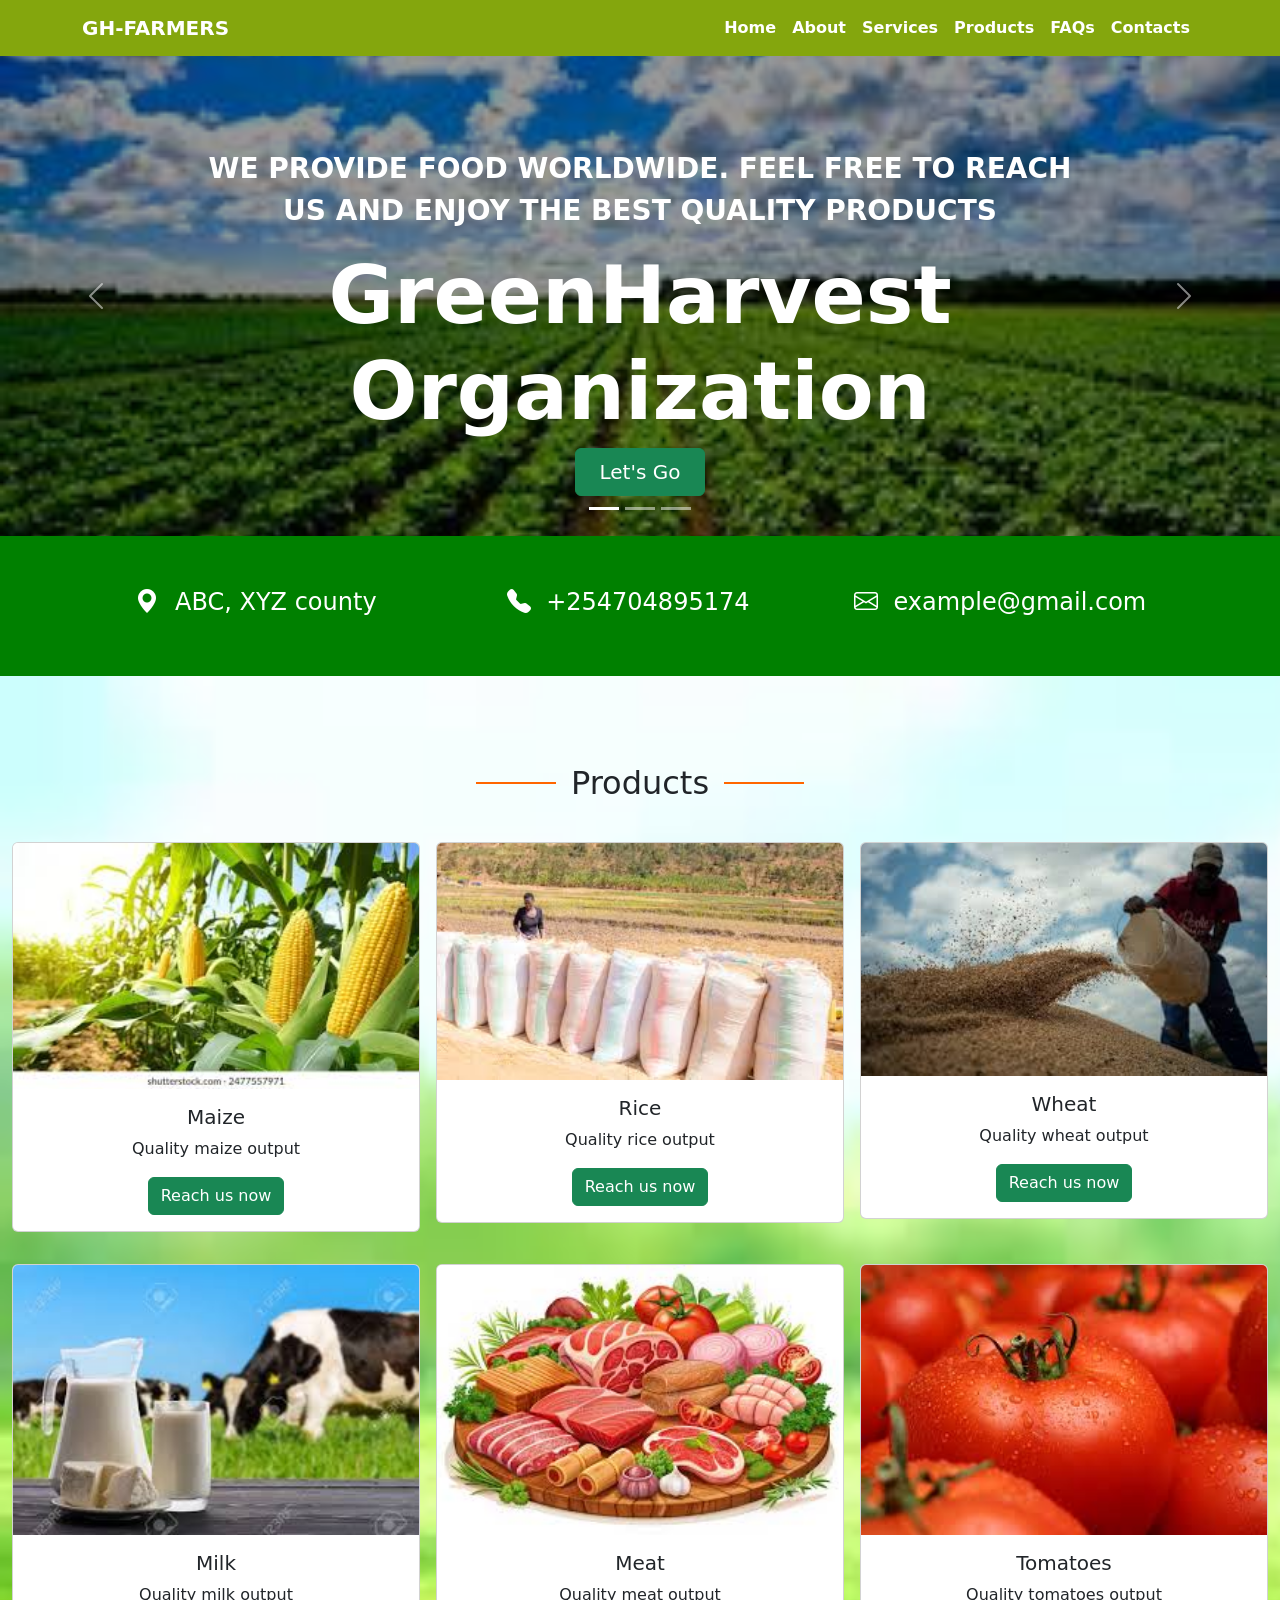
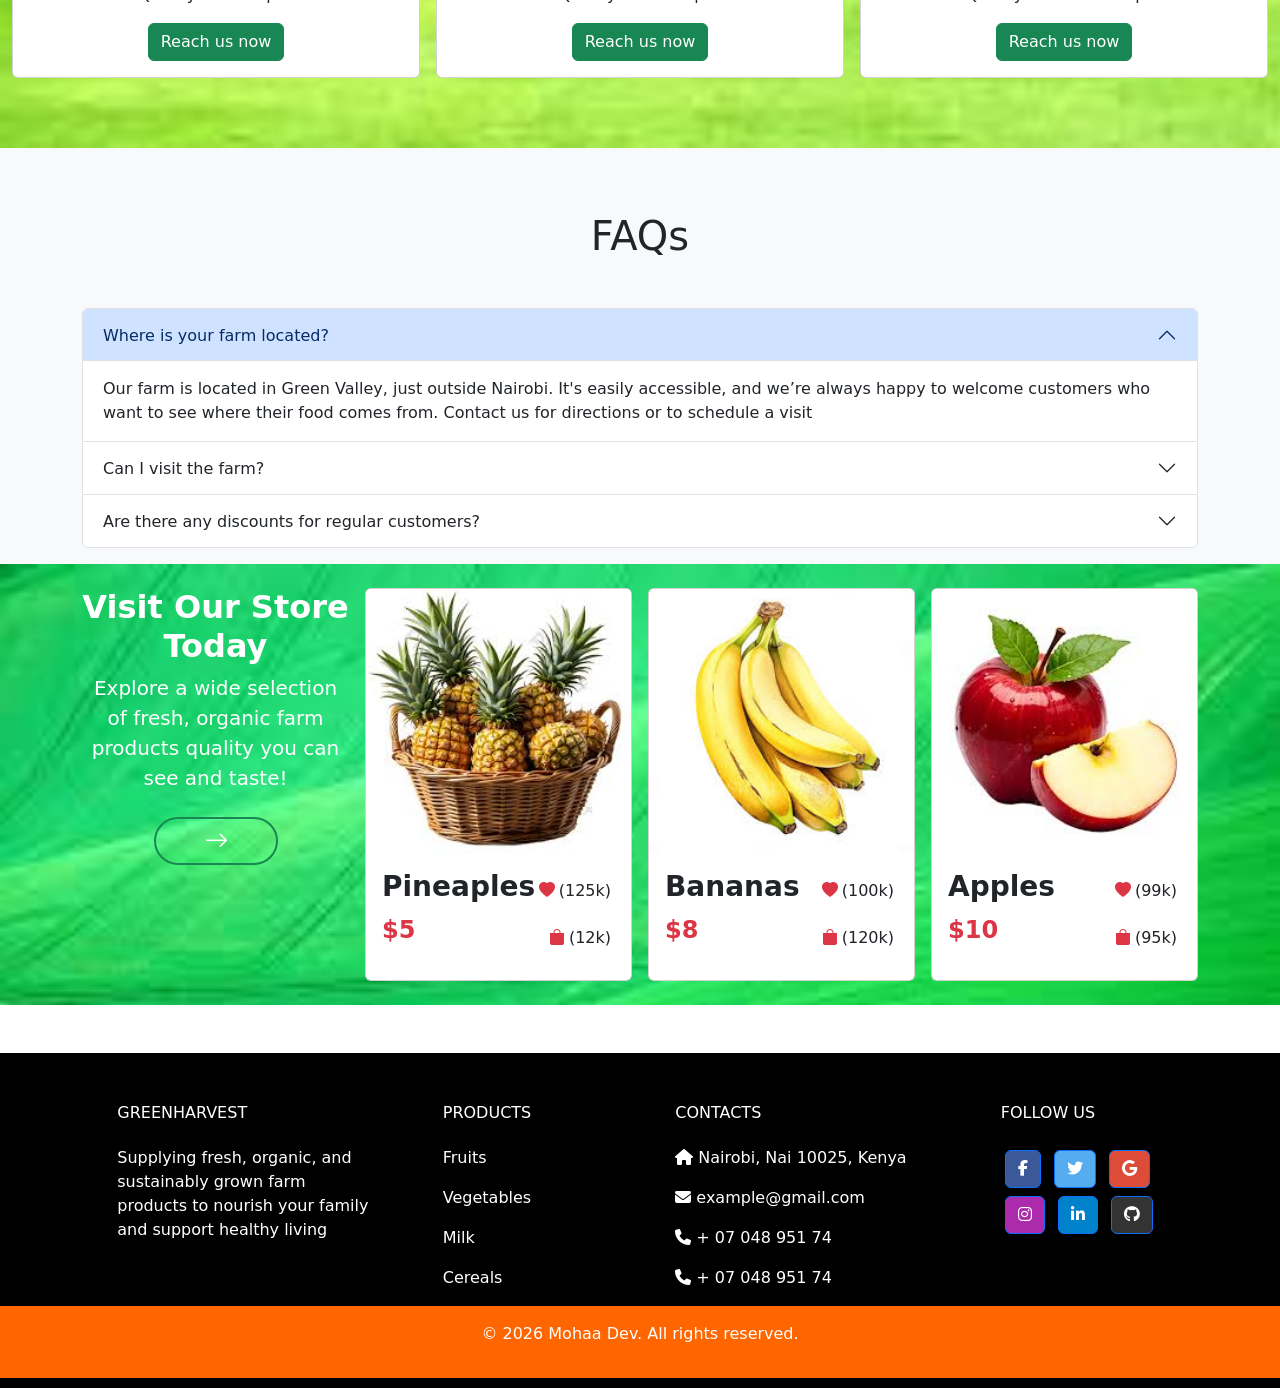
<file: index.html>
<!DOCTYPE html>
<html lang="en">
  <head>
    <meta charset="UTF-8" />
    <meta name="viewport" content="width=device-width, initial-scale=1.0" />
    <meta name="google-site-verification" content="WYMqMvUdoA6N25J474WiFDsQ2_CbhIDUSB3e-5ICpNc" />
    
      <!-- SEO TITLE -->
    <title>
       Fresh Farm Harvests for Sale in Kenya
    </title>
    
      <!-- SEO DESCRIPTION -->
    <meta
    name="description"
    content="Buy fresh rice, milk, meat, vegetables, fruits, and agricultural products directly from farmers in Kenya.">
    
      <!-- KEYWORDS -->
    <meta
    name="keywords"
    content="farm harvests Kenya, fresh milk Kenya, rice Kenya, meat Kenya, vegetables">
    
    <!-- links -->
    <link rel="stylesheet" href="css/bootstrap.min.css" />
    <link rel="stylesheet" href="css/custom.css" />

    <!-- Font Awesome CSS -->
    <link
      rel="stylesheet"
      href="https://cdn.jsdelivr.net/npm/@fortawesome/fontawesome-free@6.5.1/css/all.min.css"
    />
    <!-- bootstrap icons -->
    <link
      rel="stylesheet"
      href="https://cdn.jsdelivr.net/npm/bootstrap-icons@1.11.3/font/bootstrap-icons.min.css"
    />
    <!-- end links -->
  </head>
  <body>
    <!-- ################################################## navbar ########################################### -->

<nav class="navbar navbar-expand-lg navbar-dark nav-background">
  <div class="container">
    <a class="navbar-brand text-uppercase fw-bolder" href="#">GH-FARMERS</a>

    <button
      class="navbar-toggler"
      type="button"
      data-bs-toggle="collapse"
      data-bs-target="#navbarNav"
      aria-controls="navbarNav"
      aria-expanded="false"
      aria-label="Toggle navigation"
    >
      <span class="navbar-toggler-icon"></span>
    </button>

    <div class="collapse navbar-collapse" id="navbarNav">
      <ul class="navbar-nav ms-auto text-center">
        <li class="nav-item">
          <a class="nav-link text-white fw-bold" href="index.html">Home</a>
        </li>
        <li class="nav-item">
          <a class="nav-link text-white fw-bold" href="about.html">About</a>
        </li>
        <li class="nav-item">
          <a class="nav-link text-white fw-bold" href="services.html">Services</a>
        </li>
        <li class="nav-item">
          <a class="nav-link text-white fw-bold" href="product.html">Products</a>
        </li>
        <li class="nav-item">
          <a class="nav-link text-white fw-bold" href="#frequent">FAQs</a>
        </li>
        <li class="nav-item">
          <a class="nav-link text-white fw-bold" href="contact.html">Contacts</a>
        </li>
      </ul>
    </div>
  </div>
</nav>

    
    <!-- <nav class="navbar navbar-expand-sm navbar-dark nav-background">
      <div class="container">
        <a class="navbar-brand text-uppercase fw-bolder" href="#">GH-FARMERS</a>
        <button
          class="navbar-toggler"
          type="button"
          data-bs-toggle="collapse"
          data-bs-target="#navbarNav"
          aria-controls="navbarNav"
          aria-expanded="false"
          aria-label="Toggle navigation"
        >
          <span class="navbar-toggler-icon fw-bold"></span>
        </button>
        <div class="collapse navbar-collapse" id="navbarNav">
          <ul class="navbar-nav ms-auto">
            <li class="nav-item">
              <a class="nav-link text-white fw-bold" href="index.html">Home</a>
            </li>
            <li class="nav-item">
              <a class="nav-link text-white fw-bold" href="about.html">About</a>
            </li>
            <li class="nav-item">
              <a class="nav-link text-white fw-bold" href="services.html"
                >Services</a
              >
            </li>
            <li class="nav-item">
              <a class="nav-link text-white fw-bold" href="product.html"
                >Products</a
              >
            </li>
            <li class="nav-item">
              <a class="nav-link text-white fw-bold" href="#frequent">FAQs</a>
            </li>
            <li class="nav-item">
              <a class="nav-link text-white fw-bold" href="contact.html"
                >Cotacts</a
              >
            </li>
          </ul>
        </div>
      </div>
    </nav> -->

    <main>
<!-- ################################################## carousel slider ########################################### -->
      <section>
        <div
          id="farmers-carousel"
          class="carousel slide"
          data-bs-ride="carousel"
        >
          <div class="carousel-indicators">
            <button
              type="button"
              data-bs-target="#farmers-carousel"
              data-bs-slide-to="0"
              class="active"
              aria-current="true"
              aria-label="Slide 1"
            ></button>
            <button
              type="button"
              data-bs-target="#farmers-carousel"
              data-bs-slide-to="1"
              aria-label="Slide 2"
            ></button>
            <button
              type="button"
              data-bs-target="#farmers-carousel"
              data-bs-slide-to="2"
              aria-label="Slide 3"
            ></button>
          </div>
          <div class="carousel-inner">
            <div class="carousel-item active div-height">
              <img
                src="images/image1.jpeg"
                class="d-block w-100 img-height"
                alt="..."
              />
              <div class="carousel-caption top-0 mt-4">
                <p class="fs-3 mt-5 fw-bold text-uppercase">
                  We provide food worldwide. Feel free to reach us and enjoy the
                  best quality products
                </p>
                <h1 class="display-1 fw-bolder text-capitalize">
                  GreenHarvest Organization
                </h1>
                <a href="product.html" class="btn btn-success py-2 px-4 fs-5">Let's Go</a>
              </div>
            </div>
            <div class="carousel-item div-height">
              <img
                src="images/image2.jpeg"
                class="d-block w-100 img-height"
                alt="..."
              />
              <div class="carousel-caption top-0 mt-4">
                <p class="fs-3 mt-5 fw-bold text-uppercase">
                  We provide food worldwide. Feel free to reach us and enjoy the
                  best quality products
                </p>
                <h1 class="display-1 fw-bolder text-capitalize">
                  GreenHarvest Organization
                </h1>
                <a href="product.html" class="btn btn-success py-2 px-4 fs-5">Let's Go</a>
              </div>
            </div>
            <div class="carousel-item div-height">
              <img
                src="images/image3.jpeg"
                class="d-block w-100 img-height"
                alt="..."
              />
              <div class="carousel-caption top-0 mt-4">
                <p class="fs-3 mt-5 fw-bold text-uppercase">
                  We provide food worldwide. Feel free to reach us and enjoy the
                  best quality products
                </p>
                <h1 class="display-1 fw-bolder text-capitalize">
                  GreenHarvest Organization
                </h1>
                <a href="product.html" class="btn btn-success py-2 px-4 fs-5">Let's Go</a>
              </div>
            </div>
          </div>
          <button
            class="carousel-control-prev"
            type="button"
            data-bs-target="#farmers-carousel"
            data-bs-slide="prev"
          >
            <span class="carousel-control-prev-icon" aria-hidden="true"></span>
            <span class="visually-hidden">Previous</span>
          </button>
          <button
            class="carousel-control-next"
            type="button"
            data-bs-target="#farmers-carousel"
            data-bs-slide="next"
          >
            <span class="carousel-control-next-icon" aria-hidden="true"></span>
            <span class="visually-hidden">Next</span>
          </button>
        </div>
      </section>
<!-- ################################################## sub contact ########################################### -->
      <section class="icon-section py-5">
        <div class="container h-100 d-flex align-items-center">
          <div class="row w-100 text-center fs-4">
            <div class="col-xl mb-2">
              <i class="bi bi-geo-alt-fill me-2"></i>
              ABC, XYZ county
            </div>
            <div class="col-xl mb-2">
              <i class="bi bi-telephone-fill me-2"></i>
              +254704895174
            </div>
            <div class="col-xl">
              <i class="bi bi-envelope me-2"></i>
              example@gmail.com
            </div>
          </div>
        </div>
      </section>
<!-- ################################################## sample products ########################################### -->
      <section id="products" class="pt-sm-5 background-product-img">
        <div class="title-wrapper">
          <div class="line"></div>
          <h1 class="section-title">Products</h1>
          <div class="line"></div>
        </div>

        <div class="container-fluid">
          <div class="row g-3">
            <div class="col-12 col-lg-4">
              <div class="card">
                <img src="images/maize.jpeg" class="card-img-top" alt="..." />
                <div class="card-body text-center">
                  <h5 class="card-title">Maize</h5>
                  <p class="card-text">Quality maize output</p>
                  <a href="contact.html" class="btn btn-success">Reach us now</a>
                </div>
              </div>
            </div>
            <div class="col-12 col-lg-4">
              <div class="card">
                <img src="images/rice.jpeg" class="card-img-top" alt="..." />
                <div class="card-body text-center">
                  <h5 class="card-title">Rice</h5>
                  <p class="card-text">Quality rice output</p>
                  <a href="contact.html" class="btn btn-success">Reach us now</a>
                </div>
              </div>
            </div>
            <div class="col-12 col-lg-4">
              <div class="card">
                <img src="images/wheat.jpeg" class="card-img-top" alt="..." />
                <div class="card-body text-center">
                  <h5 class="card-title">Wheat</h5>
                  <p class="card-text">Quality wheat output</p>
                  <a href="contact.html" class="btn btn-success">Reach us now</a>
                </div>
              </div>
            </div>
          </div>
          <div class="row g-3 mt-3">
            <div class="col-12 col-lg-4">
              <div class="card">
                <img src="images/milk2.jpeg" class="card-img-top" alt="..." />
                <div class="card-body text-center">
                  <h5 class="card-title">Milk</h5>
                  <p class="card-text">Quality milk output</p>
                  <a href="contact.html" class="btn btn-success">Reach us now</a>
                </div>
              </div>
            </div>
            <div class="col-12 col-lg-4">
              <div class="card">
                <img src="images/meat.jpeg" class="card-img-top" alt="..." />
                <div class="card-body text-center">
                  <h5 class="card-title">Meat</h5>
                  <p class="card-text">Quality meat output</p>
                  <a href="contact.html" class="btn btn-success">Reach us now</a>
                </div>
              </div>
            </div>
            <div class="col-12 col-lg-4">
              <div class="card">
                <img
                  src="images/tomatoes.jpeg"
                  class="card-img-top"
                  alt="..."
                />
                <div class="card-body text-center">
                  <h5 class="card-title">Tomatoes</h5>
                  <p class="card-text">Quality tomatoes output</p>
                  <a href="contact.html" class="btn btn-success">Reach us now</a>
                </div>
              </div>
            </div>
          </div>
        </div>
      </section>
<!-- ################################################## FAQs ########################################### -->
      <section id="frequent" class="py-md-3 bg-light">
        <h1 class="text-center my-5">FAQs</h1>
        <div class="container align-items-center">
          <div class="accordion ms-auto" id="accordionExample">
            <div class="accordion-item">
              <h2 class="accordion-header" id="headingOne">
                <button
                  class="accordion-button"
                  type="button"
                  data-bs-toggle="collapse"
                  data-bs-target="#collapseOne"
                  aria-expanded="true"
                  aria-controls="collapseOne"
                >
                  Where is your farm located?
                </button>
              </h2>
              <div
                id="collapseOne"
                class="accordion-collapse collapse show"
                aria-labelledby="headingOne"
                data-bs-parent="#accordionExample"
              >
                <div class="accordion-body">
                  Our farm is located in Green Valley, just outside Nairobi. 
                  It's easily accessible, and we’re always happy to welcome customers who want to see where their food comes from. 
                  Contact us for directions or to schedule a visit
                </div>
              </div>
            </div>
            <div class="accordion-item">
              <h2 class="accordion-header" id="headingTwo">
                <button
                  class="accordion-button collapsed"
                  type="button"
                  data-bs-toggle="collapse"
                  data-bs-target="#collapseTwo"
                  aria-expanded="false"
                  aria-controls="collapseTwo"
                >
                Can I visit the farm?
                </button>
              </h2>
              <div
                id="collapseTwo"
                class="accordion-collapse collapse"
                aria-labelledby="headingTwo"
                data-bs-parent="#accordionExample"
              >
                <div class="accordion-body">
                  Absolutely! We welcome visitors who want to see how our produce is grown.
                  Just give us a call in advance to book your visit and ensure someone is available to guide you around
                </div>
              </div>
            </div>
            <div class="accordion-item">
              <h2 class="accordion-header" id="headingThree">
                <button
                  class="accordion-button collapsed"
                  type="button"
                  data-bs-toggle="collapse"
                  data-bs-target="#collapseThree"
                  aria-expanded="false"
                  aria-controls="collapseThree"
                >
                Are there any discounts for regular customers?
                </button>
              </h2>
              <div
                id="collapseThree"
                class="accordion-collapse collapse"
                aria-labelledby="headingThree"
                data-bs-parent="#accordionExample"
              >
                <div class="accordion-body">
                  Yes, we value our loyal customers. 
                  We offer special discounts and promotions for regular buyers. 
                  You can join our customer program or follow us on social media to stay updated on offers
                </div>
              </div>
            </div>
          </div>
        </div>
      </section>

      <section class="py-4 px-4 background-set text-center">
        <div class="container">
          <div class="row g-3 justify-content-center">
            <div class="col-12 col-lg-3">
              <h2 class="text-capitalize fw-bolder text-white">
                Visit our store today
              </h2>
              <div class="text-center">
                <p class="lead text-white">
                  Explore a wide selection of fresh, organic farm products quality you can see and taste!
                </p>
              </div>
              <div class="text-center mt-4">
                <a
                  href="product.html"
                  class="btn btn-outline-success border-2 rounded-5 btn-sm px-5 text-white fs-4 fw-bolder"
                  ><i class="bi bi-arrow-right"></i
                ></a>
              </div>
            </div>
            <div class="col-12 col-lg-3">
              <div class="card card-hover">
                <img src="images/P.jpeg" class="card-img-top" alt="..." />
                <div class="card-body">
                  <div
                    class="d-flex align-items-center justify-content-between"
                  >
                    <div class="text-center">
                      <h3 class="fw-bold">Pineaples</h3>
                    </div>
                    <div class="text-center">
                      <i class="bi bi-heart-fill text-danger"></i
                      ><span class="px-1">(125k)</span>
                    </div>
                  </div>
                  <div
                    class="d-flex align-items-center justify-content-between"
                  >
                    <div class="text-center">
                      <p class="fw-bold fs-4 text-danger">$5</p>
                    </div>
                    <div class="text-center">
                      <i class="bi bi-bag-fill text-danger"></i
                      ><span class="px-1">(12k)</span>
                    </div>
                  </div>
                </div>
              </div>
            </div>

            <div class="col-12 col-lg-3">
              <div class="card card-hover">
                <img src="images/B.jpeg" class="card-img-top" alt="..." />
                <div class="card-body">
                  <div
                    class="d-flex align-items-center justify-content-between"
                  >
                    <div class="text-center">
                      <h3 class="fw-bold">Bananas</h3>
                    </div>
                    <div class="text-center">
                      <i class="bi bi-heart-fill text-danger"></i
                      ><span class="px-1">(100k)</span>
                    </div>
                  </div>
                  <div
                    class="d-flex align-items-center justify-content-between"
                  >
                    <div class="text-center">
                      <p class="fw-bold fs-4 text-danger">$8</p>
                    </div>
                    <div class="text-center">
                      <i class="bi bi-bag-fill text-danger"></i
                      ><span class="px-1">(120k)</span>
                    </div>
                  </div>
                </div>
              </div>
            </div>

            <div class="col-12 col-lg-3">
              <div class="card card-hover">
                <img src="images/Apple.jpeg" class="card-img-top" alt="..." />
                <div class="card-body">
                  <div
                    class="d-flex align-items-center justify-content-between"
                  >
                    <div class="text-center">
                      <h3 class="fw-bold">Apples</h3>
                    </div>
                    <div class="text-center">
                      <i class="bi bi-heart-fill text-danger"></i
                      ><span class="px-1">(99k)</span>
                    </div>
                  </div>
                  <div
                    class="d-flex align-items-center justify-content-between"
                  >
                    <div class="text-center">
                      <p class="fw-bold fs-4 text-danger">$10</p>
                    </div>
                    <div class="text-center">
                      <i class="bi bi-bag-fill text-danger"></i
                      ><span class="px-1">(95k)</span>
                    </div>
                  </div>
                </div>
              </div>
            </div>
          </div>
        </div>
      </section>
    </main>
<!-- ################################################## footer ########################################### -->
    <div class="my-5">
      <!-- Footer -->
      <footer
        class="text-center text-lg-start text-white"
      >
        <!-- container -->
        <div class="container p-4 pb-0">
          <!-- Section -->
          <section class="">
            <!-- row -->
            <div class="row">
              <!-- start column description -->
              <div class="col-md-3 col-lg-3 col-xl-3 mx-auto mt-3">
                <h6 class="text-uppercase mb-4 font-weight-bold">
                  GreenHarvest
                </h6>
                <p>
                  Supplying fresh, organic, and sustainably grown farm products to nourish your family and support healthy living
                </p>
              </div>
              <!-- end column description -->

              <hr class="w-100 clearfix d-md-none" />

              <!-- column links -->
              <div class="col-md-2 col-lg-2 col-xl-2 mx-auto mt-3">
                <h6 class="text-uppercase mb-4 font-weight-bold">Products</h6>
                <p>
                  <a class="text-white text-decoration-none">Fruits</a>
                </p>
                <p>
                  <a class="text-white text-decoration-none">Vegetables</a>
                </p>
                <p>
                  <a class="text-white text-decoration-none">Milk</a>
                </p>
                <p>
                  <a class="text-white text-decoration-none">Cereals</a>
                </p>
              </div>
              <!-- end column links -->

              <!-- separate column line -->
              <hr class="w-100 clearfix d-md-none" />

              <!-- stsrt column contact -->
              <div class="col-md-4 col-lg-3 col-xl-3 mx-auto mt-3">
                <h6 class="text-uppercase mb-4 font-weight-bold">Contacts</h6>
                <p><i class="fas fa-home mr-3"></i> Nairobi, Nai 10025, Kenya</p>
                <p><i class="fas fa-envelope mr-3"></i> example@gmail.com</p>
                <p><i class="fas fa-phone mr-3"></i> + 07 048 951 74</p>
                <p><i class="fas fa-phone mr-3"></i> + 07 048 951 74</p>
              </div>
              <!-- end column contact -->

              <!-- start column icons -->
              <div class="col-md-3 col-lg-2 col-xl-2 mx-auto mt-3">
                <h6 class="text-uppercase mb-4 font-weight-bold">Follow us</h6>

                <!-- Facebook -->
                <a
                  class="btn btn-primary btn-floating m-1 text-decoration-none"
                  style="background-color: #3b5998"
                  href="#"
                  role="button"
                  ><i class="fab fa-facebook-f"></i
                ></a>

                <!-- Twitter -->
                <a
                  class="btn btn-primary btn-floating m-1 text-decoration-none"
                  style="background-color: #55acee"
                  href="#"
                  role="button"
                  ><i class="fab fa-twitter"></i
                ></a>

                <!-- Google -->
                <a
                  class="btn btn-primary btn-floating m-1 text-decoration-none"
                  style="background-color: #dd4b39"
                  href="#"
                  role="button"
                  ><i class="fab fa-google"></i
                ></a>

                <!-- Instagram -->
                <a
                  class="btn btn-primary btn-floating m-1 text-decoration-none"
                  style="background-color: #ac2bac"
                  href="#"
                  role="button"
                  ><i class="fab fa-instagram"></i
                ></a>

                <!-- Linkedin -->
                <a
                  class="btn btn-primary btn-floating m-1 text-decoration-none"
                  style="background-color: #0082ca"
                  href="#"
                  role="button"
                  ><i class="fab fa-linkedin-in"></i
                ></a>
                <!-- Github -->
                <a
                  class="btn btn-primary btn-floating m-1 text-decoration-none"
                  style="background-color: #333333"
                  href="#"
                  role="button"
                  ><i class="fab fa-github"></i
                ></a>
              </div>
              <!-- end column icons -->
            </div>
            <!--end  row-->
          </section>
          <!-- Section: Links -->
        </div>
        <!-- end container -->

        <!-- Copyright -->
        <div
          class="text-center p-3 copyright-content"
        >
        <p>&copy; <span id="year"></span> Mohaa Dev. All rights reserved.</p>
        </div>
        <!-- Copyright -->
      </footer>
      <!-- Footer -->
    </div>

    <script src="js/bundle.min.js"></script>
    <script src="js/jquery-3.7.1.min.js"></script>
    <script>
      document.getElementById("year").textContent = new Date().getFullYear();
    </script>
  </body>
</html>
</file>
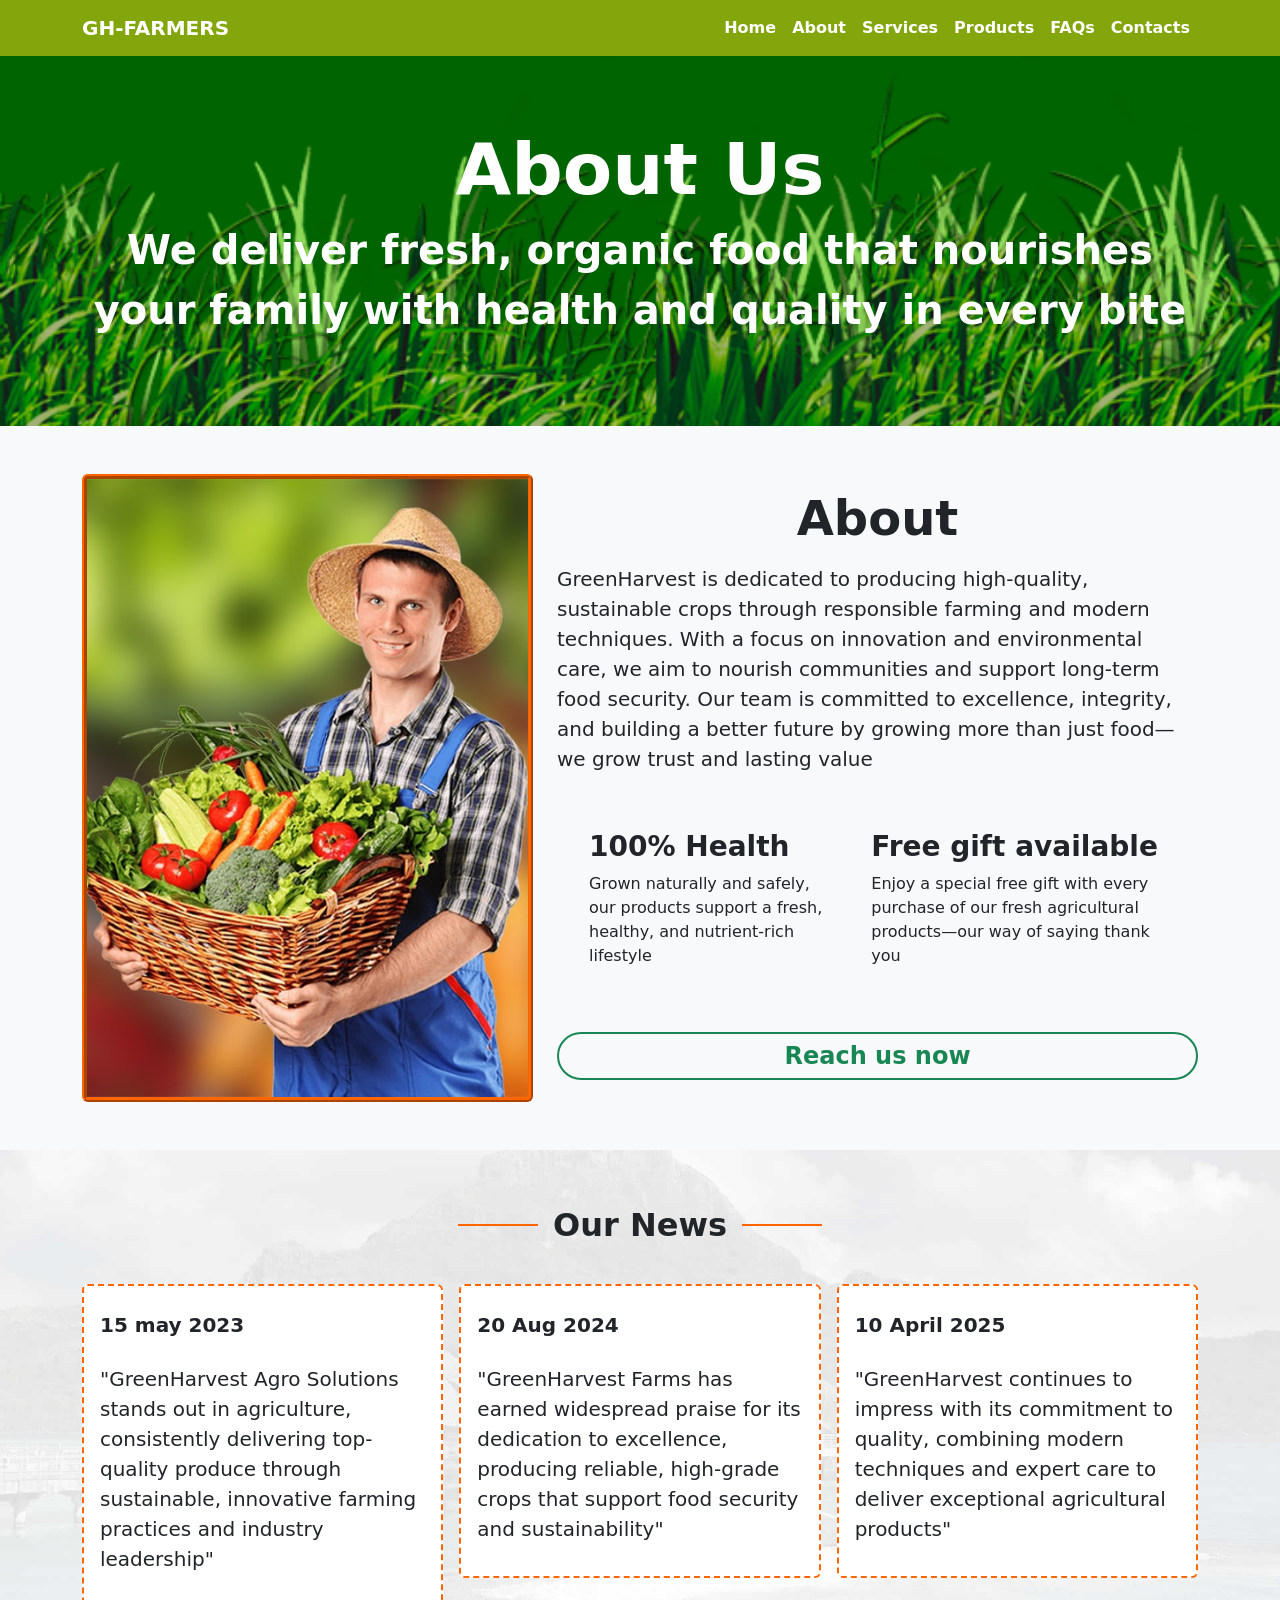
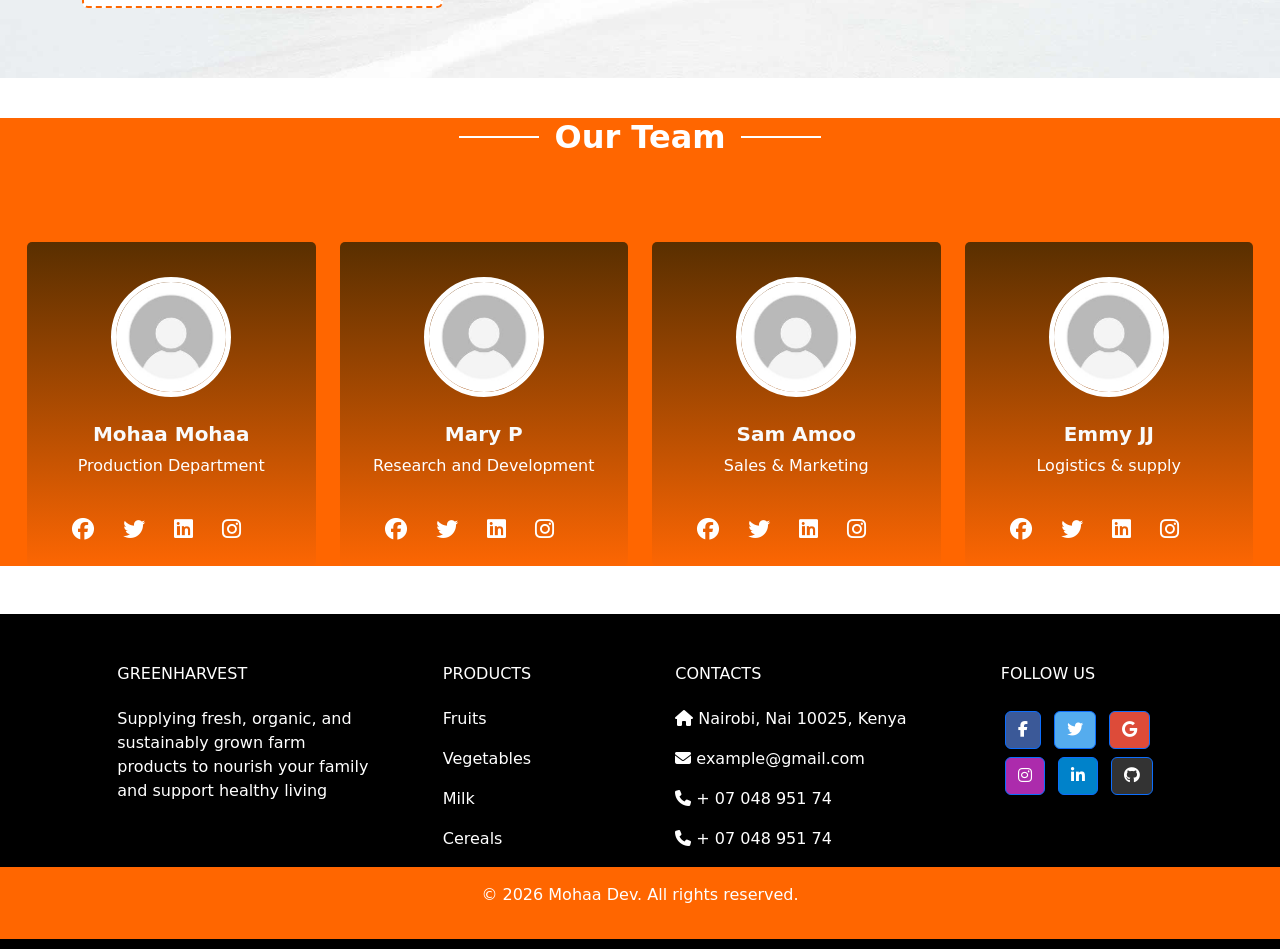
<file: about.html>
<!DOCTYPE html>
<html lang="en">
  <head>
    <meta charset="UTF-8" />
    <meta name="viewport" content="width=device-width, initial-scale=1.0" />
      <!-- SEO TITLE -->
    <title>
      About Our Agricultural Marketplace in Kenya
    </title>

    <!-- SEO DESCRIPTION -->
    <meta
      name="description"
      content="Learn more about our agricultural marketplace connecting farmers and customers across Kenya.">

    <!-- KEYWORDS -->
    <meta
      name="keywords"
      content="farmers marketplace Kenya, agricultural marketplace, farm products Kenya">

    <!-- links -->
    <link rel="stylesheet" href="css/bootstrap.min.css" />
    <link rel="stylesheet" href="css/custom.css" />

    <!-- Font Awesome CSS -->
    <link
      rel="stylesheet"
      href="https://cdn.jsdelivr.net/npm/@fortawesome/fontawesome-free@6.5.1/css/all.min.css"
    />
    <!-- bootstrap icons -->
    <link
      rel="stylesheet"
      href="https://cdn.jsdelivr.net/npm/bootstrap-icons@1.11.3/font/bootstrap-icons.min.css"
    />
    <!-- end links -->
  </head>
  <body>
    <!-- ################################################## navbar ########################################### -->

<nav class="navbar navbar-expand-lg navbar-dark nav-background">
  <div class="container">
    <a class="navbar-brand text-uppercase fw-bolder" href="#">GH-FARMERS</a>

    <button
      class="navbar-toggler"
      type="button"
      data-bs-toggle="collapse"
      data-bs-target="#navbarNav"
      aria-controls="navbarNav"
      aria-expanded="false"
      aria-label="Toggle navigation"
    >
      <span class="navbar-toggler-icon"></span>
    </button>

    <div class="collapse navbar-collapse" id="navbarNav">
      <ul class="navbar-nav ms-auto text-center">
        <li class="nav-item">
          <a class="nav-link text-white fw-bold" href="index.html">Home</a>
        </li>
        <li class="nav-item">
          <a class="nav-link text-white fw-bold" href="about.html">About</a>
        </li>
        <li class="nav-item">
          <a class="nav-link text-white fw-bold" href="services.html">Services</a>
        </li>
        <li class="nav-item">
          <a class="nav-link text-white fw-bold" href="product.html">Products</a>
        </li>
        <li class="nav-item">
          <a class="nav-link text-white fw-bold" href="index.html">FAQs</a>
        </li>
        <li class="nav-item">
          <a class="nav-link text-white fw-bold" href="contact.html">Contacts</a>
        </li>
      </ul>
    </div>
  </div>
</nav>
          

    
   <!-- <nav class="navbar navbar-expand-sm navbar-dark nav-background">
      <div class="container">
        <a class="navbar-brand text-uppercase fw-bolder" href="#">GH-FARMERS</a>
        <button
          class="navbar-toggler"
          type="button"
          data-bs-toggle="collapse"
          data-bs-target="#navbarNav"
          aria-controls="navbarNav"
          aria-expanded="false"
          aria-label="Toggle navigation"
        >
          <span class="navbar-toggler-icon fw-bold"></span>
        </button>
        <div class="collapse navbar-collapse" id="navbarNav">
          <ul class="navbar-nav ms-auto">
            <li class="nav-item">
              <a class="nav-link text-white fw-bold" href="index.html">Home</a>
            </li>
            <li class="nav-item">
              <a class="nav-link text-white fw-bold" href="about.html">About</a>
            </li>
            <li class="nav-item">
              <a class="nav-link text-white fw-bold" href="services.html"
                >Services</a
              >
            </li>
            <li class="nav-item">
              <a class="nav-link text-white fw-bold" href="product.html"
                >Products</a
              >
            </li>
            <li class="nav-item">
              <a class="nav-link text-white fw-bold" href="contact.html"
                >Cotacts</a
              >
            </li>
          </ul>
        </div>
      </div>
    </nav> -->

    <main>
        <section class="about-bg">
            <div class="container">
                <div class="row justify-content-center align-items-center">
                    <div class="text-center">
                        <h1 class="text-capitalize text-white fw-bold display-2">About Us</h1>
                    </div>
                    <div class="text-center">
                        <p class="text-white fw-bold fs-1">We deliver fresh, organic food that nourishes your family with health and quality in every bite</p>
                    </div>
                </div>
            </div>
        </section>
        <!-- ################################################## about us ########################################### -->
        <section class="py-5 bg-light">
            <div class="container">
                <div class="row justify-content-between">
                    <div class="col-12 col-lg-5">
                        <div class="card card-border-about">
                            <img src="images/team-3.jpg" class="img-fluid" alt="">
                        </div>
                    </div>
                    <div class="col-12 col-lg-7">
                        <div class="text-center my-3">
                            <h4 class="display-5 fw-bold">About</h4>
                        </div>
                        <div class="text-start">
                            <p class="lead">
                              GreenHarvest is dedicated to producing high-quality, 
                              sustainable crops through responsible farming and modern techniques. 
                              With a focus on innovation and environmental care, 
                              we aim to nourish communities and support long-term food security. 
                              Our team is committed to excellence, integrity, 
                              and building a better future by growing more than just food—we grow trust and lasting value
                            </p>
                        </div>
                        <div class="d-sm-flex justify-content-center align-items-center text-center mt-4 p-3">
                            <div class="text-start p-3">
                                <h3 class="fw-bold mb-2">100% Health</h3>
                                <p>Grown naturally and safely, our products support a fresh, healthy, and nutrient-rich lifestyle</p>
                            </div>
                            <div class="text-start p-3">
                                <h3 class="fw-bold mb-2">Free gift available</h3>
                                <p>Enjoy a special free gift with every purchase of our fresh agricultural products—our way of saying thank you</p>
                            </div>
                        </div>
                        <div class="text-center mt-3">
                            <a href="contact.html" class="btn btn-outline-success btn-sm border-2 rounded-5 fw-bold fs-4 w-100 ">Reach us now</a>
                        </div>
                    </div>
                </div>
            </div>
        </section>
        <!-- ################################################## our news ########################################### -->
        <section class="pt-3 section-news-bg">
            <div class="title-wrapper">
              <div class="line"></div>
              <h1 class="section-title fw-bold">Our News</h1>
              <div class="line"></div>
            </div>

            <div class="container">
                <div class="row g-3 justify-content-center">
                    <div class="col-12 col-lg-4">
                        <div class="card p-3 news-border">
                            <p class="py-2 fs-5 fw-bold">15 may 2023</p>
                            <p class="lead">
                              "GreenHarvest Agro Solutions stands out in agriculture, 
                              consistently delivering top-quality produce through sustainable, 
                              innovative farming practices and industry leadership"
                            </p>
                        </div>
                    </div>

                    <div class="col-12 col-lg-4">
                        <div class="card p-3 news-border">
                            <p class="py-2 fs-5 fw-bold">20 Aug 2024</p>
                            <p class="lead">
                              "GreenHarvest Farms has earned widespread praise for its dedication to excellence, producing reliable,
                               high-grade crops that support food security and sustainability"
                            </p>
                        </div>
                    </div>

                    <div class="col-12 col-lg-4">
                        <div class="card p-3 news-border">
                            <p class="py-2 fs-5 fw-bold">10 April 2025</p>
                            <p class="lead">
                              "GreenHarvest continues to impress with its commitment to quality, 
                              combining modern techniques and expert care to deliver exceptional agricultural products"
                            </p>
                        </div>
                    </div>
                </div>
            </div>
        </section>
        <!-- ################################################## our team ########################################### -->
        <section class="team_section layout_padding">
            <div class="container-fluid">
                <div class="title-wrapper">
                    <div class="line-team"></div>
                    <h1 class="section-title fw-bold">Our Team</h1>
                    <div class="line-team"></div>
                </div>
              <div class="team_container">
                <div class="row">
                  <div class="col-lg-3 col-sm-6">
                    <div class="box">
                      <div class="img-box">
                        <img src="images/profile.jpeg" class="img1" alt="" />
                      </div>
                      <div class="detail-box">
                        <h5>Mohaa Mohaa</h5>
                        <p>Production Department</p>
                      </div>
                      <div class="social_box">
                        <a href="#">
                          <i class="fab fa-facebook" aria-hidden="true"></i>
                        </a>
                        <a href="#">
                          <i class="fab fa-twitter" aria-hidden="true"></i>
                        </a>
                        <a href="#">
                          <i class="fab fa-linkedin" aria-hidden="true"></i>
                        </a>
                        <a href="#">
                          <i class="fab fa-instagram" aria-hidden="true"></i>
                        </a>
                        <a href="#">
                          <i class="fab fa-youtube-play" aria-hidden="true"></i>
                        </a>
                      </div>
                    </div>
                  </div>
                  <div class="col-lg-3 col-sm-6">
                    <div class="box">
                      <div class="img-box">
                        <img src="images/profile.jpeg" class="img1" alt="" />
                      </div>
                      <div class="detail-box">
                        <h5>Mary P</h5>
                        <p>Research and Development</p>
                      </div>
                      <div class="social_box">
                        <a href="#">
                          <i class="fab fa-facebook" aria-hidden="true"></i>
                        </a>
                        <a href="#">
                          <i class="fab fa-twitter" aria-hidden="true"></i>
                        </a>
                        <a href="#">
                          <i class="fab fa-linkedin" aria-hidden="true"></i>
                        </a>
                        <a href="#">
                          <i class="fab fa-instagram" aria-hidden="true"></i>
                        </a>
                        <a href="#">
                          <i class="fab fa-youtube-play" aria-hidden="true"></i>
                        </a>
                      </div>
                    </div>
                  </div>
                  <div class="col-lg-3 col-sm-6">
                    <div class="box">
                      <div class="img-box">
                        <img src="images/profile.jpeg" class="img1" alt="" />
                      </div>
                      <div class="detail-box">
                        <h5>Sam Amoo</h5>
                        <p>Sales & Marketing</p>
                      </div>
                      <div class="social_box">
                        <a href="#">
                          <i class="fab fa-facebook" aria-hidden="true"></i>
                        </a>
                        <a href="#">
                          <i class="fab fa-twitter" aria-hidden="true"></i>
                        </a>
                        <a href="#">
                          <i class="fab fa-linkedin" aria-hidden="true"></i>
                        </a>
                        <a href="#">
                          <i class="fab fa-instagram" aria-hidden="true"></i>
                        </a>
                        <a href="#">
                          <i class="fab fa-youtube-play" aria-hidden="true"></i>
                        </a>
                      </div>
                    </div>
                  </div>
                  <div class="col-lg-3 col-sm-6">
                    <div class="box">
                      <div class="img-box">
                        <img src="images/profile.jpeg" class="img1" alt="" />
                      </div>
                      <div class="detail-box">
                        <h5>Emmy JJ</h5>
                        <p>Logistics & supply</p>
                      </div>
                      <div class="social_box">
                        <a href="#">
                          <i class="fab fa-facebook" aria-hidden="true"></i>
                        </a>
                        <a href="#">
                          <i class="fab fa-twitter" aria-hidden="true"></i>
                        </a>
                        <a href="#">
                          <i class="fab fa-linkedin" aria-hidden="true"></i>
                        </a>
                        <a href="#">
                          <i class="fab fa-instagram" aria-hidden="true"></i>
                        </a>
                        <a href="#">
                          <i class="fab fa-youtube-play" aria-hidden="true"></i>
                        </a>
                      </div>
                    </div>
                  </div>
                </div>
              </div>
            </div>
          </section>
    </main>
<!-- ################################################## footer ########################################### -->
    <div class="my-5">
      <!-- Footer -->
      <footer
        class="text-center text-lg-start text-white"
      >
        <!-- container -->
        <div class="container p-4 pb-0">
          <!-- Section -->
          <section class="">
            <!-- row -->
            <div class="row">
              <!-- start column description -->
              <div class="col-md-3 col-lg-3 col-xl-3 mx-auto mt-3">
                <h6 class="text-uppercase mb-4 font-weight-bold">
                  GreenHarvest
                </h6>
                <p>
                  Supplying fresh, organic, and sustainably grown farm products to nourish your family and support healthy living
                </p>
              </div>
              <!-- end column description -->

              <hr class="w-100 clearfix d-md-none" />

              <!-- column links -->
              <div class="col-md-2 col-lg-2 col-xl-2 mx-auto mt-3">
                <h6 class="text-uppercase mb-4 font-weight-bold">Products</h6>
                <p>
                  <a class="text-white text-decoration-none">Fruits</a>
                </p>
                <p>
                  <a class="text-white text-decoration-none">Vegetables</a>
                </p>
                <p>
                  <a class="text-white text-decoration-none">Milk</a>
                </p>
                <p>
                  <a class="text-white text-decoration-none">Cereals</a>
                </p>
              </div>
              <!-- end column links -->

              <!-- separate column line -->
              <hr class="w-100 clearfix d-md-none" />

              <!-- stsrt column contact -->
              <div class="col-md-4 col-lg-3 col-xl-3 mx-auto mt-3">
                <h6 class="text-uppercase mb-4 font-weight-bold">Contacts</h6>
                <p><i class="fas fa-home mr-3"></i> Nairobi, Nai 10025, Kenya</p>
                <p><i class="fas fa-envelope mr-3"></i> example@gmail.com</p>
                <p><i class="fas fa-phone mr-3"></i> + 07 048 951 74</p>
                <p><i class="fas fa-phone mr-3"></i> + 07 048 951 74</p>
              </div>
              <!-- end column contact -->

              <!-- start column icons -->
              <div class="col-md-3 col-lg-2 col-xl-2 mx-auto mt-3">
                <h6 class="text-uppercase mb-4 font-weight-bold">Follow us</h6>

                <!-- Facebook -->
                <a
                  class="btn btn-primary btn-floating m-1 text-decoration-none"
                  style="background-color: #3b5998"
                  href="#"
                  role="button"
                  ><i class="fab fa-facebook-f"></i
                ></a>

                <!-- Twitter -->
                <a
                  class="btn btn-primary btn-floating m-1 text-decoration-none"
                  style="background-color: #55acee"
                  href="#"
                  role="button"
                  ><i class="fab fa-twitter"></i
                ></a>

                <!-- Google -->
                <a
                  class="btn btn-primary btn-floating m-1 text-decoration-none"
                  style="background-color: #dd4b39"
                  href="#"
                  role="button"
                  ><i class="fab fa-google"></i
                ></a>

                <!-- Instagram -->
                <a
                  class="btn btn-primary btn-floating m-1 text-decoration-none"
                  style="background-color: #ac2bac"
                  href="#"
                  role="button"
                  ><i class="fab fa-instagram"></i
                ></a>

                <!-- Linkedin -->
                <a
                  class="btn btn-primary btn-floating m-1 text-decoration-none"
                  style="background-color: #0082ca"
                  href="#"
                  role="button"
                  ><i class="fab fa-linkedin-in"></i
                ></a>
                <!-- Github -->
                <a
                  class="btn btn-primary btn-floating m-1 text-decoration-none"
                  style="background-color: #333333"
                  href="#"
                  role="button"
                  ><i class="fab fa-github"></i
                ></a>
              </div>
              <!-- end column icons -->
            </div>
            <!--end  row-->
          </section>
          <!-- Section: Links -->
        </div>
        <!-- end container -->

        <!-- Copyright -->
        <div
          class="text-center p-3 copyright-content"
        >
        <p>&copy; <span id="year"></span> Mohaa Dev. All rights reserved.</p>
        </div>
        <!-- Copyright -->
      </footer>
      <!-- Footer -->
    </div>

    <script src="js/bundle.min.js"></script>
    <script src="js/jquery-3.7.1.min.js"></script>
    <script>
        document.getElementById("year").textContent = new Date().getFullYear();
      </script>
  </body>
</html>
</file>
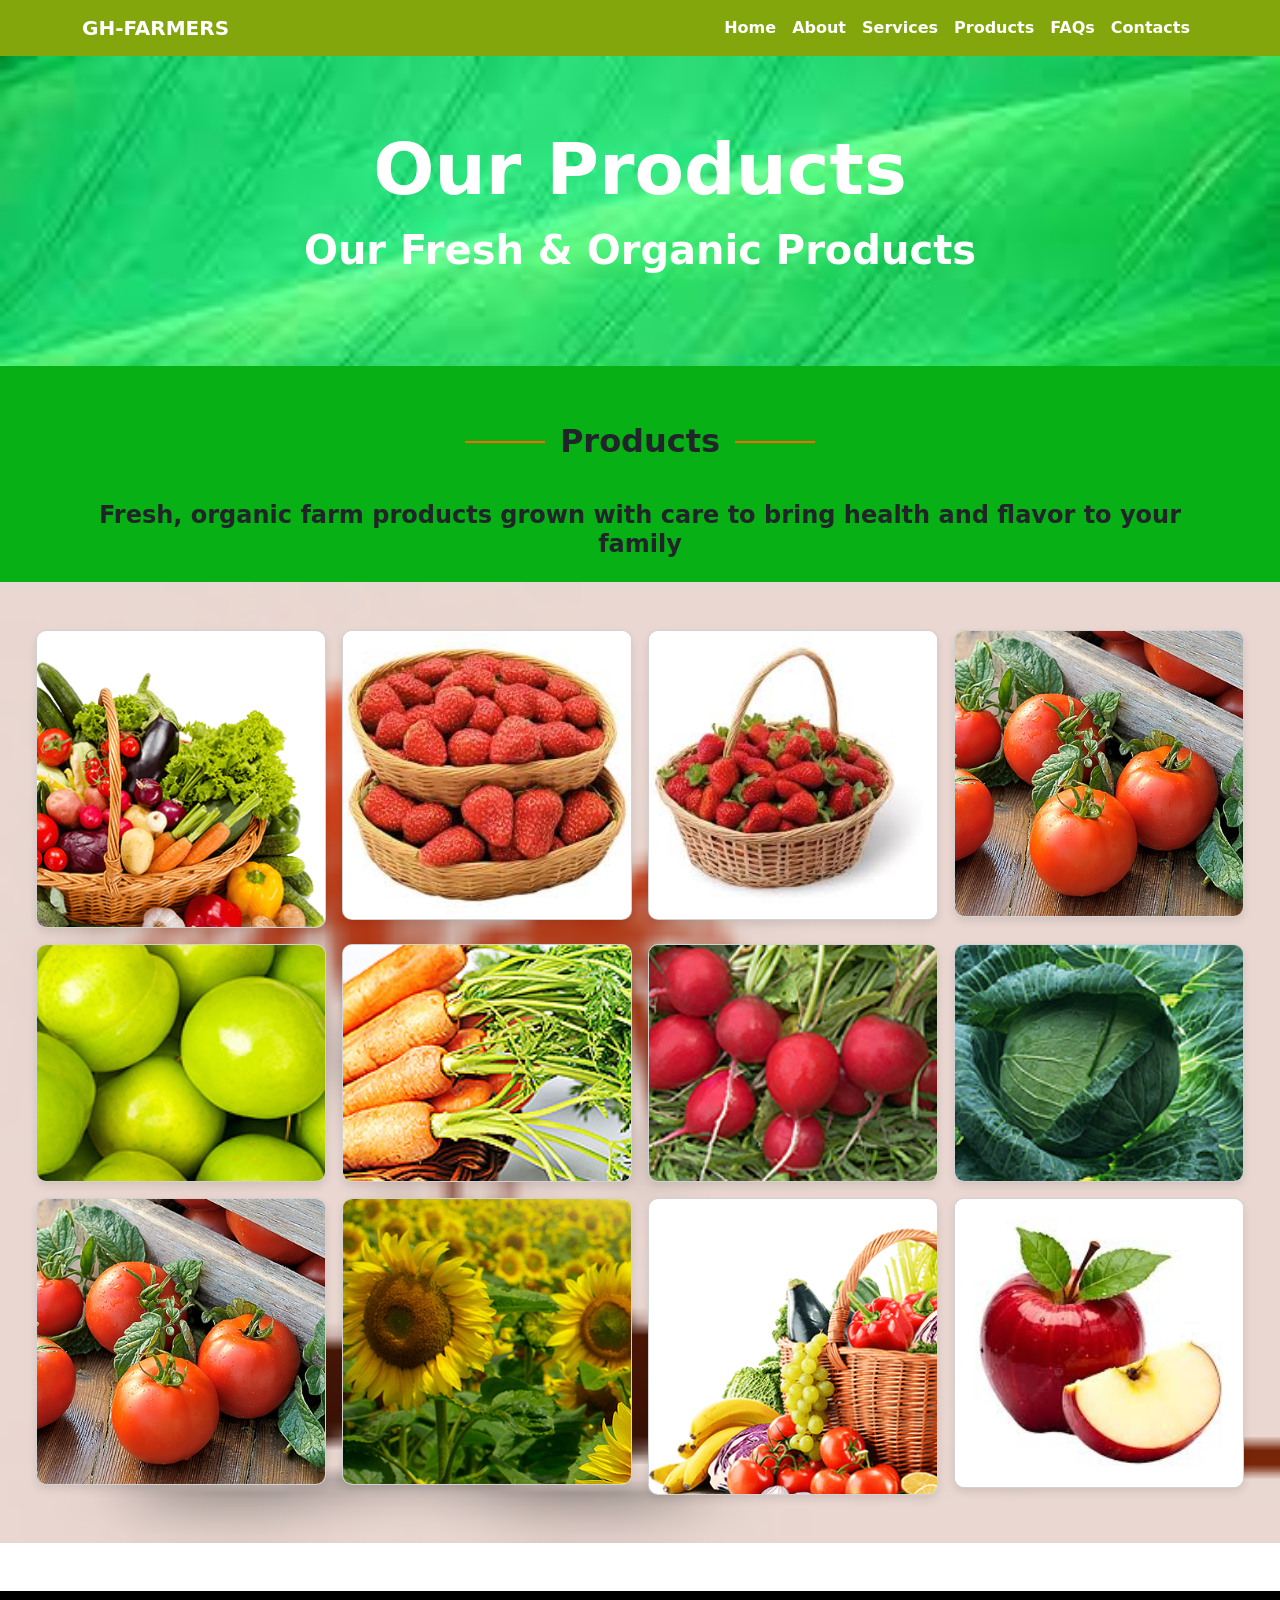
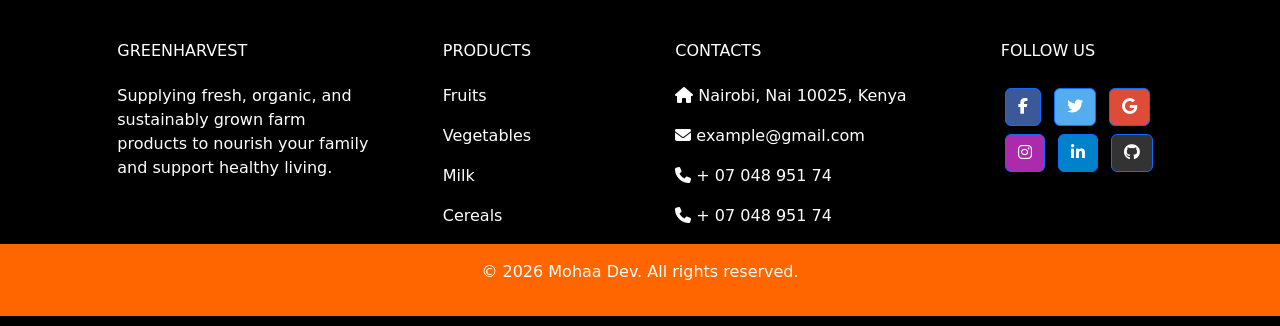
<file: product.html>
<!DOCTYPE html>
<html lang="en">
  <head>
    <meta charset="UTF-8" />
    <meta name="viewport" content="width=device-width, initial-scale=1.0" />
     <!-- SEO TITLE -->
    <title>
      Farm Products for Sale | Rice, Milk, Meat and Vegetables
    </title>

    <!-- SEO DESCRIPTION -->
    <meta
      name="description"
      content="Browse fresh farm products including rice, milk, meat, fruits, vegetables, and cereals from farmers in Kenya.">

    <!-- KEYWORDS -->
    <meta
      name="keywords"
      content="buy rice Kenya, fresh milk Kenya, meat products Kenya, vegetables Kenya">
    
    <!-- links -->
    <link rel="stylesheet" href="css/bootstrap.min.css" />
    <link rel="stylesheet" href="css/custom.css" />

    <!-- Font Awesome CSS -->
    <link
      rel="stylesheet"
      href="https://cdn.jsdelivr.net/npm/@fortawesome/fontawesome-free@6.5.1/css/all.min.css"
    />
    <!-- bootstrap icons -->
    <link
      rel="stylesheet"
      href="https://cdn.jsdelivr.net/npm/bootstrap-icons@1.11.3/font/bootstrap-icons.min.css"
    />
    <!-- end links -->
  </head>
  <body>
    
    <!-- ################################################## navbar ########################################### -->

<nav class="navbar navbar-expand-lg navbar-dark nav-background">
  <div class="container">
    <a class="navbar-brand text-uppercase fw-bolder" href="#">GH-FARMERS</a>

    <button
      class="navbar-toggler"
      type="button"
      data-bs-toggle="collapse"
      data-bs-target="#navbarNav"
      aria-controls="navbarNav"
      aria-expanded="false"
      aria-label="Toggle navigation"
    >
      <span class="navbar-toggler-icon"></span>
    </button>

    <div class="collapse navbar-collapse" id="navbarNav">
      <ul class="navbar-nav ms-auto text-center">
        <li class="nav-item">
          <a class="nav-link text-white fw-bold" href="index.html">Home</a>
        </li>
        <li class="nav-item">
          <a class="nav-link text-white fw-bold" href="about.html">About</a>
        </li>
        <li class="nav-item">
          <a class="nav-link text-white fw-bold" href="services.html">Services</a>
        </li>
        <li class="nav-item">
          <a class="nav-link text-white fw-bold" href="product.html">Products</a>
        </li>
        <li class="nav-item">
          <a class="nav-link text-white fw-bold" href="index.html">FAQs</a>
        </li>
        <li class="nav-item">
          <a class="nav-link text-white fw-bold" href="contact.html">Contacts</a>
        </li>
      </ul>
    </div>
  </div>
</nav>
    
    <!--<nav class="navbar navbar-expand-sm navbar-dark nav-background">
      <div class="container">
        <a class="navbar-brand text-uppercase fw-bolder" href="#">GH-FARMERS</a>
        <button
          class="navbar-toggler"
          type="button"
          data-bs-toggle="collapse"
          data-bs-target="#navbarNav"
          aria-controls="navbarNav"
          aria-expanded="false"
          aria-label="Toggle navigation"
        >
          <span class="navbar-toggler-icon fw-bold"></span>
        </button>
        <div class="collapse navbar-collapse" id="navbarNav">
          <ul class="navbar-nav ms-auto">
            <li class="nav-item">
              <a class="nav-link text-white fw-bold" href="index.html">Home</a>
            </li>
            <li class="nav-item">
              <a class="nav-link text-white fw-bold" href="about.html">About</a>
            </li>
            <li class="nav-item">
              <a class="nav-link text-white fw-bold" href="services.html"
                >Services</a
              >
            </li>
            <li class="nav-item">
              <a class="nav-link text-white fw-bold" href="product.html"
                >Products</a
              >
            </li>
            <li class="nav-item">
              <a class="nav-link text-white fw-bold" href="contact.html"
                >Cotacts</a
              >
            </li>
          </ul>
        </div>
      </div>
    </nav>-->
    <!-- ################################################## our products ########################################### -->
    <main>
      <section class="background-top-contents">
        <div class="container">
          <div class="row justify-content-center align-items-center">
            <div class="text-center">
              <h1 class="text-capitalize text-white fw-bold display-2">
                Our products
              </h1>
            </div>
            <div class="text-center">
              <p class="text-white fw-bold fs-1">
                Our Fresh & Organic Products
              </p>
            </div>
          </div>
        </div>
      </section>

      <section class="product-head-bg py-3">
        <div class="title-wrapper">
          <div class="line"></div>
          <h1 class="section-title fw-bold">Products</h1>
          <div class="line"></div>
        </div>
        <div class="container">
          <div class="row justify-content-center">
            <div class="text-center">
              <h4 class="fw-bold">Fresh, organic farm products grown with care to bring health and flavor to your family</h4>
            </div>
          </div>
        </div>
      </section>

      <section class="py-5 px-4 product-bg text-center">
        <div class="container-fluid text-center">
            <div class="row g-3 mb-3 justify-content-center">
                <div class="col-12 col-lg-3">
                    <div class="card card-product">
                        <img src="images/bg-product-1.png" alt="image" />
                        <div class="text-overlay">
                          Refreshing, crunchy organic cucumbers, perfect for salads or as a healthy snack.
                        </div>
                    </div>
                </div>
                <div class="col-12 col-lg-3">
                    <div class="card card-product">
                        <img src="images/img2.jpeg" alt="image" />
                        <div class="text-overlay">
                          Juicy, sweet pineapples with a tropical taste perfect for snacking, juicing, or adding to your favorite dishes.
                        </div>
                    </div>
                </div>
                <div class="col-12 col-lg-3">
                    <div class="card card-product">
                        <img src="images/img3.jpeg" alt="image" />
                        <div class="text-overlay">
                          Juicy, sweet pineapples with a tropical taste perfect for snacking, juicing, or adding to your favorite dishes.
                        </div>
                    </div>
                </div>
                <div class="col-12 col-lg-3">
                    <div class="card card-product">
                        <img src="images/page2_img1.jpg" alt="image" />
                        <div class="text-overlay">
                          Vine-ripened, juicy tomatoes bursting with flavor, perfect for cooking or fresh salads.
                        </div>
                    </div>
                </div>
            </div>

            <div class="row g-3 mb-3">
                <div class="col-12 col-lg-3">
                    <div class="card card-product">
                        <img src="images/page4_img3.jpg" alt="image" />
                        <div class="text-overlay">
                          Smooth, creamy avocados with a rich taste, great for salads, sandwiches, or guacamole.
                        </div>
                    </div>
                </div>
                <div class="col-12 col-lg-3">
                    <div class="card card-product">
                        <img src="images/page4_img4.jpg" alt="image" />
                        <div class="text-overlay">
                          Crisp, sweet, and nutrient-rich organic carrots, perfect for salads or snacking.
                        </div>
                    </div>
                </div>
                <div class="col-12 col-lg-3">
                    <div class="card card-product">
                        <img src="images/page4_img5.jpg" alt="image" />
                        <div class="text-overlay">
                          Fresh, pungent organic onions with a sweet, mild flavor perfect for enhancing any dish.
                        </div>
                    </div>
                </div>
                <div class="col-12 col-lg-3">
                    <div class="card card-product">
                        <img src="images/page4_img6.jpg" alt="image" />
                        <div class="text-overlay">
                          Crisp, tender organic cabbage, full of flavor and ideal for salads, stir-fries, or slaw.
                        </div>
                    </div>
                </div>
            </div>

            <div class="row g-3">
                <div class="col-12 col-lg-3">
                    <div class="card card-product">
                        <img src="images/page5_img1.jpg" alt="image" />
                        <div class="text-overlay">
                          Fresh organic tomatoes, vine-ripened, juicy, and full of natural flavor..
                        </div>
                    </div>
                </div>
                <div class="col-12 col-lg-3">
                    <div class="card card-product">
                        <img src="images/page5_img2.jpg" alt="image" />
                        <div class="text-overlay">
                          Vibrant, healthy sunflowers grown with care, bringing beauty and joy to your garden or home.
                        </div>
                    </div>
                </div>
                <div class="col-12 col-lg-3">
                    <div class="card card-product">
                        <img src="images/bg-product-2.png" alt="image" />
                        <div class="text-overlay">
                          Sweet, ripe bananas packed with nutrients and flavor, perfect for a quick snack or smoothies.
                        </div>
                    </div>
                </div>
                <div class="col-12 col-lg-3">
                    <div class="card card-product">
                        <img src="images/Apple.jpeg" alt="image" />
                        <div class="text-overlay">
                          Handpicked, crisp, sweet organic apples, packed with nutrients and flavor.
                        </div>
                    </div>
                </div>
            </div>
          </div>
      </section>
    </main>
    <!-- ################################################## footer ########################################### -->
    <div class="my-5">
      <!-- Footer -->
      <footer class="text-center text-lg-start text-white">
        <!-- container -->
        <div class="container p-4 pb-0">
          <!-- Section -->
          <section class="">
            <!-- row -->
            <div class="row">
              <!-- start column description -->
              <div class="col-md-3 col-lg-3 col-xl-3 mx-auto mt-3">
                <h6 class="text-uppercase mb-4 font-weight-bold">
                  GreenHarvest
                </h6>
                <p>
                  Supplying fresh, organic, and sustainably grown farm products to nourish your family and support healthy living.
                </p>
              </div>
              <!-- end column description -->

              <hr class="w-100 clearfix d-md-none" />

              <!-- column links -->
              <div class="col-md-2 col-lg-2 col-xl-2 mx-auto mt-3">
                <h6 class="text-uppercase mb-4 font-weight-bold">Products</h6>
                <p>
                  <a class="text-white text-decoration-none">Fruits</a>
                </p>
                <p>
                  <a class="text-white text-decoration-none">Vegetables</a>
                </p>
                <p>
                  <a class="text-white text-decoration-none">Milk</a>
                </p>
                <p>
                  <a class="text-white text-decoration-none">Cereals</a>
                </p>
              </div>
              <!-- end column links -->

              <!-- separate column line -->
              <hr class="w-100 clearfix d-md-none" />

              <!-- stsrt column contact -->
              <div class="col-md-4 col-lg-3 col-xl-3 mx-auto mt-3">
                <h6 class="text-uppercase mb-4 font-weight-bold">Contacts</h6>
                <p>
                  <i class="fas fa-home mr-3"></i> Nairobi, Nai 10025, Kenya
                </p>
                <p><i class="fas fa-envelope mr-3"></i> example@gmail.com</p>
                <p><i class="fas fa-phone mr-3"></i> + 07 048 951 74</p>
                <p><i class="fas fa-phone mr-3"></i> + 07 048 951 74</p>
              </div>
              <!-- end column contact -->

              <!-- start column icons -->
              <div class="col-md-3 col-lg-2 col-xl-2 mx-auto mt-3">
                <h6 class="text-uppercase mb-4 font-weight-bold">Follow us</h6>

                <!-- Facebook -->
                <a
                  class="btn btn-primary btn-floating m-1 text-decoration-none"
                  style="background-color: #3b5998"
                  href="#"
                  role="button"
                  ><i class="fab fa-facebook-f"></i
                ></a>

                <!-- Twitter -->
                <a
                  class="btn btn-primary btn-floating m-1 text-decoration-none"
                  style="background-color: #55acee"
                  href="#"
                  role="button"
                  ><i class="fab fa-twitter"></i
                ></a>

                <!-- Google -->
                <a
                  class="btn btn-primary btn-floating m-1 text-decoration-none"
                  style="background-color: #dd4b39"
                  href="#"
                  role="button"
                  ><i class="fab fa-google"></i
                ></a>

                <!-- Instagram -->
                <a
                  class="btn btn-primary btn-floating m-1 text-decoration-none"
                  style="background-color: #ac2bac"
                  href="#"
                  role="button"
                  ><i class="fab fa-instagram"></i
                ></a>

                <!-- Linkedin -->
                <a
                  class="btn btn-primary btn-floating m-1 text-decoration-none"
                  style="background-color: #0082ca"
                  href="#"
                  role="button"
                  ><i class="fab fa-linkedin-in"></i
                ></a>
                <!-- Github -->
                <a
                  class="btn btn-primary btn-floating m-1 text-decoration-none"
                  style="background-color: #333333"
                  href="#"
                  role="button"
                  ><i class="fab fa-github"></i
                ></a>
              </div>
              <!-- end column icons -->
            </div>
            <!--end  row-->
          </section>
          <!-- Section: Links -->
        </div>
        <!-- end container -->

        <!-- Copyright -->
        <div class="text-center p-3 copyright-content">
          <p>&copy; <span id="year"></span> Mohaa Dev. All rights reserved.</p>
        </div>
        <!-- Copyright -->
      </footer>
      <!-- Footer -->
    </div>

    <script src="js/bundle.min.js"></script>
    <script src="js/jquery-3.7.1.min.js"></script>
    <script>
      document.getElementById("year").textContent = new Date().getFullYear();
    </script>
  </body>
</html>
</file>
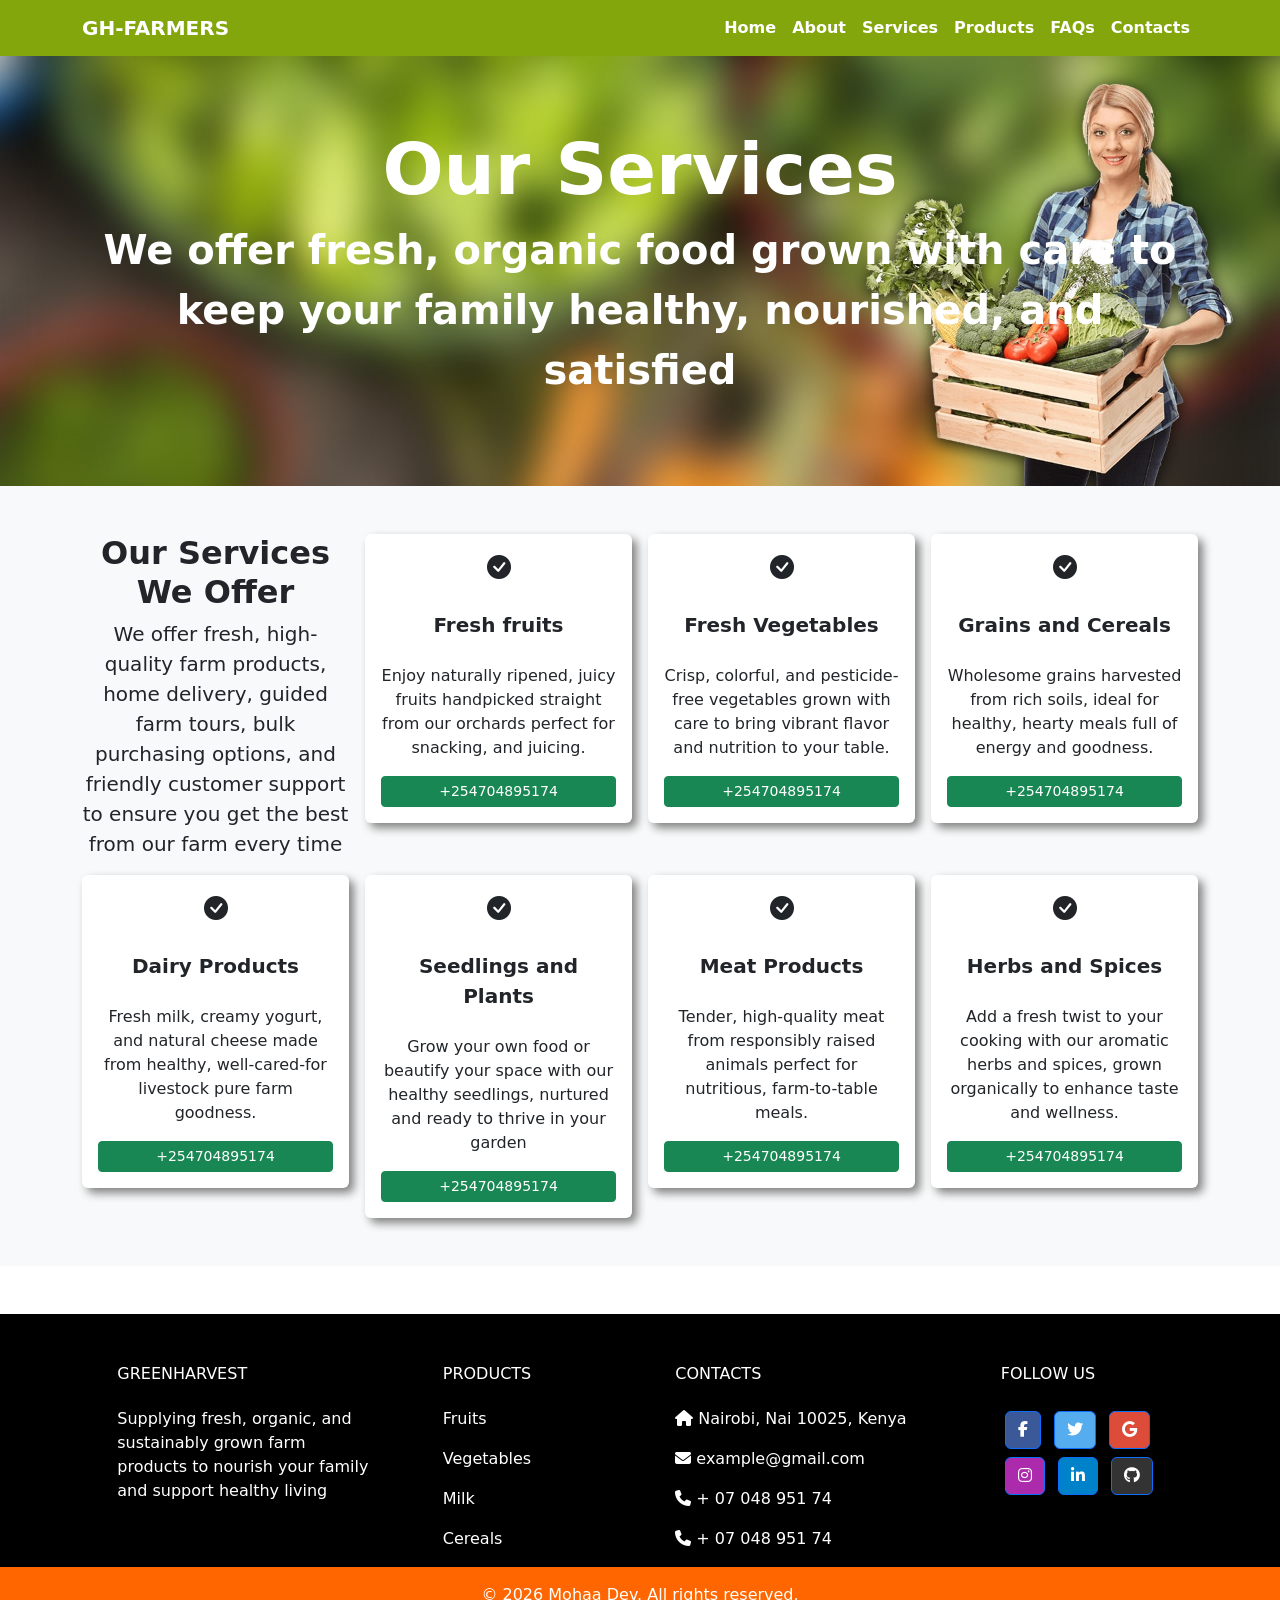
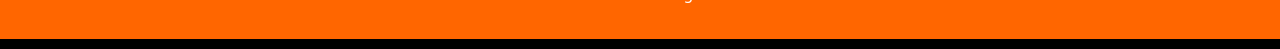
<file: services.html>
<!DOCTYPE html>
<html lang="en">
  <head>
    <meta charset="UTF-8" />
    <meta name="viewport" content="width=device-width, initial-scale=1.0" />
      <!-- SEO TITLE -->
    <title>
      Agricultural Marketplace Services in Kenya
    </title>

    <!-- SEO DESCRIPTION -->
    <meta
      name="description"
      content="Explore our agricultural marketplace services including farm product listings, farmer connections, and fresh harvest delivery in Kenya.">

    <!-- SEO KEYWORDS -->
    <meta
      name="keywords"
      content="farm marketplace services Kenya, agricultural services, farm harvest delivery, local farmers Kenya">
    
    <!-- links -->
    <link rel="stylesheet" href="css/bootstrap.min.css" />
    <link rel="stylesheet" href="css/custom.css" />

    <!-- Font Awesome CSS -->
    <link
      rel="stylesheet"
      href="https://cdn.jsdelivr.net/npm/@fortawesome/fontawesome-free@6.5.1/css/all.min.css"
    />
    <!-- bootstrap icons -->
    <link
      rel="stylesheet"
      href="https://cdn.jsdelivr.net/npm/bootstrap-icons@1.11.3/font/bootstrap-icons.min.css"
    />
    <!-- end links -->
  </head>
  <body>
    <!-- ################################################## navbar ########################################### -->

<nav class="navbar navbar-expand-lg navbar-dark nav-background">
  <div class="container">
    <a class="navbar-brand text-uppercase fw-bolder" href="#">GH-FARMERS</a>

    <button
      class="navbar-toggler"
      type="button"
      data-bs-toggle="collapse"
      data-bs-target="#navbarNav"
      aria-controls="navbarNav"
      aria-expanded="false"
      aria-label="Toggle navigation"
    >
      <span class="navbar-toggler-icon"></span>
    </button>

    <div class="collapse navbar-collapse" id="navbarNav">
      <ul class="navbar-nav ms-auto text-center">
        <li class="nav-item">
          <a class="nav-link text-white fw-bold" href="index.html">Home</a>
        </li>
        <li class="nav-item">
          <a class="nav-link text-white fw-bold" href="about.html">About</a>
        </li>
        <li class="nav-item">
          <a class="nav-link text-white fw-bold" href="services.html">Services</a>
        </li>
        <li class="nav-item">
          <a class="nav-link text-white fw-bold" href="product.html">Products</a>
        </li>
        <li class="nav-item">
          <a class="nav-link text-white fw-bold" href="index.html">FAQs</a>
        </li>
        <li class="nav-item">
          <a class="nav-link text-white fw-bold" href="contact.html">Contacts</a>
        </li>
      </ul>
    </div>
  </div>
</nav>

    
    <!--<nav class="navbar navbar-expand-sm navbar-dark nav-background">
      <div class="container">
        <a class="navbar-brand text-uppercase fw-bolder" href="#">GH-FARMERS</a>
        <button
          class="navbar-toggler"
          type="button"
          data-bs-toggle="collapse"
          data-bs-target="#navbarNav"
          aria-controls="navbarNav"
          aria-expanded="false"
          aria-label="Toggle navigation"
        >
          <span class="navbar-toggler-icon fw-bold"></span>
        </button>
        <div class="collapse navbar-collapse" id="navbarNav">
          <ul class="navbar-nav ms-auto">
            <li class="nav-item">
              <a class="nav-link text-white fw-bold" href="index.html">Home</a>
            </li>
            <li class="nav-item">
              <a class="nav-link text-white fw-bold" href="about.html">About</a>
            </li>
            <li class="nav-item">
              <a class="nav-link text-white fw-bold" href="services.html"
                >Services</a
              >
            </li>
            <li class="nav-item">
              <a class="nav-link text-white fw-bold" href="product.html"
                >Products</a
              >
            </li>
            <li class="nav-item">
              <a class="nav-link text-white fw-bold" href="contact.html"
                >Cotacts</a
              >
            </li>
          </ul>
        </div>
      </div>
    </nav>-->
<!-- ################################################## our services ########################################### -->
    <main>
        <section class="services-bg">
            <div class="container">
                <div class="row justify-content-center align-items-center">
                    <div class="text-center">
                        <h1 class="text-capitalize text-white fw-bold display-2">Our services</h1>
                    </div>
                    <div class="text-center">
                        <p class="text-white fw-bold fs-1">We offer fresh, organic food grown with care to keep your family healthy, nourished, and satisfied</p>
                    </div>
                </div>
            </div>
        </section>
      <section class="py-5 px-4 bg-light text-center">
        <div class="container">
          <div class="row g-3 justify-content-center">
            <div class="col-12 col-lg-3">
              <h2 class="text-capitalize fw-bolder text-dark">
                Our services we offer
              </h2>
              <div class="text-center">
                <p class="lead text-dark">
                  We offer fresh, high-quality farm products, 
                  home delivery, guided farm tours, bulk purchasing options, 
                  and friendly customer support to ensure you get the best from our farm every time
                </p>
              </div>
            </div>
            <div class="col-12 col-lg-3">
              <div class="card card-decoration">
                <div class="text-center mt-3">
                  <i class="bi bi-check-circle-fill fs-4"></i>
                </div>
                <div class="card-body text-center">
                    <p class="fw-bold fs-5 py-2">Fresh fruits</p>
                    <p>
                      Enjoy naturally ripened, juicy fruits handpicked straight from our orchards perfect for snacking, and juicing.
                    </p>
                    <div class="text-center">
                        <button class="btn btn-success btn-sm w-100">+254704895174</button>
                    </div>
                </div>
              </div>
            </div>

            <div class="col-12 col-lg-3">
              <div class="card card-decoration">
                <div class="text-center mt-3">
                  <i class="bi bi-check-circle-fill fs-4"></i>
                </div>
                <div class="card-body text-center">
                    <p class="fw-bold fs-5 py-2">Fresh Vegetables</p>
                    <p>
                      Crisp, colorful, and pesticide-free vegetables grown with care to bring vibrant flavor and nutrition to your table.
                    </p>
                    <div class="text-center">
                        <button class="btn btn-success btn-sm w-100">+254704895174</button>
                    </div>
                </div>
              </div>
            </div>

            <div class="col-12 col-lg-3">
              <div class="card card-decoration">
                <div class="text-center mt-3">
                  <i class="bi bi-check-circle-fill fs-4"></i>
                </div>
                <div class="card-body text-center">
                    <p class="fw-bold fs-5 py-2">Grains and Cereals</p>
                    <p>
                      Wholesome grains harvested from rich soils, ideal for healthy, hearty meals full of energy and goodness.
                    </p>
                    <div class="text-center">
                        <button class="btn btn-success btn-sm w-100">+254704895174</button>
                    </div>
                </div>
              </div>
            </div>
          </div>

          <div class="row g-3 justify-content-center">
            <div class="col-12 col-lg-3">
                <div class="card card-decoration">
                    <div class="text-center mt-3">
                      <i class="bi bi-check-circle-fill fs-4"></i>
                    </div>
                    <div class="card-body text-center">
                        <p class="fw-bold fs-5 py-2">Dairy Products</p>
                        <p>
                          Fresh milk, creamy yogurt, and natural cheese made from healthy, well-cared-for livestock pure farm goodness.
                        </p>
                        <div class="text-center">
                            <button class="btn btn-success btn-sm w-100">+254704895174</button>
                        </div>
                    </div>
                  </div>
            </div>
            <div class="col-12 col-lg-3">
              <div class="card card-decoration">
                <div class="text-center mt-3">
                  <i class="bi bi-check-circle-fill fs-4"></i>
                </div>
                <div class="card-body text-center">
                    <p class="fw-bold fs-5 py-2">Seedlings and Plants</p>
                    <p>
                      Grow your own food or beautify your space with our healthy seedlings, nurtured and ready to thrive in your garden
                    </p>
                    <div class="text-center">
                        <button class="btn btn-success btn-sm w-100">+254704895174</button>
                    </div>
                </div>
              </div>
            </div>

            <div class="col-12 col-lg-3">
              <div class="card card-decoration">
                <div class="text-center mt-3">
                  <i class="bi bi-check-circle-fill fs-4"></i>
                </div>
                <div class="card-body text-center">
                    <p class="fw-bold fs-5 py-2">Meat Products</p>
                    <p>
                      Tender, high-quality meat from responsibly raised animals perfect for nutritious, farm-to-table meals.
                    </p>
                    <div class="text-center">
                        <button class="btn btn-success btn-sm w-100">+254704895174</button>
                    </div>
                </div>
              </div>
            </div>

            <div class="col-12 col-lg-3">
              <div class="card card-decoration">
                <div class="text-center mt-3">
                  <i class="bi bi-check-circle-fill fs-4"></i>
                </div>
                <div class="card-body text-center">
                    <p class="fw-bold fs-5 py-2">Herbs and Spices</p>
                    <p>
                      Add a fresh twist to your cooking with our aromatic herbs and spices, grown organically to enhance taste and wellness.
                    </p>
                    <div class="text-center">
                        <button class="btn btn-success btn-sm w-100">+254704895174</button>
                    </div>
                </div>
              </div>
            </div>
          </div>
        </div>
      </section>
    </main>
<!-- ################################################## footer ########################################### -->
    <div class="my-5">
      <!-- Footer -->
      <footer
        class="text-center text-lg-start text-white"
      >
        <!-- container -->
        <div class="container p-4 pb-0">
          <!-- Section -->
          <section class="">
            <!-- row -->
            <div class="row">
              <!-- start column description -->
              <div class="col-md-3 col-lg-3 col-xl-3 mx-auto mt-3">
                <h6 class="text-uppercase mb-4 font-weight-bold">
                  GreenHarvest
                </h6>
                <p>
                  Supplying fresh, organic, and sustainably grown farm products to nourish your family and support healthy living
                </p>
              </div>
              <!-- end column description -->

              <hr class="w-100 clearfix d-md-none" />

              <!-- column links -->
              <div class="col-md-2 col-lg-2 col-xl-2 mx-auto mt-3">
                <h6 class="text-uppercase mb-4 font-weight-bold">Products</h6>
                <p>
                  <a class="text-white text-decoration-none">Fruits</a>
                </p>
                <p>
                  <a class="text-white text-decoration-none">Vegetables</a>
                </p>
                <p>
                  <a class="text-white text-decoration-none">Milk</a>
                </p>
                <p>
                  <a class="text-white text-decoration-none">Cereals</a>
                </p>
              </div>
              <!-- end column links -->

              <!-- separate column line -->
              <hr class="w-100 clearfix d-md-none" />

              <!-- stsrt column contact -->
              <div class="col-md-4 col-lg-3 col-xl-3 mx-auto mt-3">
                <h6 class="text-uppercase mb-4 font-weight-bold">Contacts</h6>
                <p><i class="fas fa-home mr-3"></i> Nairobi, Nai 10025, Kenya</p>
                <p><i class="fas fa-envelope mr-3"></i> example@gmail.com</p>
                <p><i class="fas fa-phone mr-3"></i> + 07 048 951 74</p>
                <p><i class="fas fa-phone mr-3"></i> + 07 048 951 74</p>
              </div>
              <!-- end column contact -->

              <!-- start column icons -->
              <div class="col-md-3 col-lg-2 col-xl-2 mx-auto mt-3">
                <h6 class="text-uppercase mb-4 font-weight-bold">Follow us</h6>

                <!-- Facebook -->
                <a
                  class="btn btn-primary btn-floating m-1 text-decoration-none"
                  style="background-color: #3b5998"
                  href="#"
                  role="button"
                  ><i class="fab fa-facebook-f"></i
                ></a>

                <!-- Twitter -->
                <a
                  class="btn btn-primary btn-floating m-1 text-decoration-none"
                  style="background-color: #55acee"
                  href="#"
                  role="button"
                  ><i class="fab fa-twitter"></i
                ></a>

                <!-- Google -->
                <a
                  class="btn btn-primary btn-floating m-1 text-decoration-none"
                  style="background-color: #dd4b39"
                  href="#!"
                  role="button"
                  ><i class="fab fa-google"></i
                ></a>

                <!-- Instagram -->
                <a
                  class="btn btn-primary btn-floating m-1 text-decoration-none"
                  style="background-color: #ac2bac"
                  href="#"
                  role="button"
                  ><i class="fab fa-instagram"></i
                ></a>

                <!-- Linkedin -->
                <a
                  class="btn btn-primary btn-floating m-1 text-decoration-none"
                  style="background-color: #0082ca"
                  href="#"
                  role="button"
                  ><i class="fab fa-linkedin-in"></i
                ></a>
                <!-- Github -->
                <a
                  class="btn btn-primary btn-floating m-1 text-decoration-none"
                  style="background-color: #333333"
                  href="#"
                  role="button"
                  ><i class="fab fa-github"></i
                ></a>
              </div>
              <!-- end column icons -->
            </div>
            <!--end  row-->
          </section>
          <!-- Section: Links -->
        </div>
        <!-- end container -->

        <!-- Copyright -->
        <div
          class="text-center p-3 copyright-content"
        >
        <p>&copy; <span id="year"></span> Mohaa Dev. All rights reserved.</p>
        </div>
        <!-- Copyright -->
      </footer>
      <!-- Footer -->
    </div>


    <script src="js/bundle.min.js"></script>
    <script src="js/jquery-3.7.1.min.js"></script>
    <script>
        document.getElementById("year").textContent = new Date().getFullYear();
      </script>
  </body>
</html>
</file>
<file: css/custom.css>
html, body {
    height: 100%;
    margin: 0;
    /* overflow-x: hidden; */
  }
  body {
    display: flex;
    flex-direction: column;
  }
.div-height {
    height: 480px;
}
.img-height {
    height: 100%;
    object-fit: cover;
    filter: brightness(0.6);
}

/* ################################## navbar ############################################### */
.nav-background {
    /* background-color: rgb(6, 196, 6); */
    background-color: #84a60d;
}
.nav-link:hover {
    color: #ff6600 !important;
  }

/* ############################## icon section ################################################# */
.icon-section {
    background-color: green;
    color: white;
}

/* ############################# products section ################################################### */
.background-product-img {
    padding: 70px 0;
    background-image: url('../images/blur2.jpeg');
    background-size: cover;
}
.title-wrapper {
    display: flex;
    align-items: center;
    justify-content: center;
    gap: 15px; /* spacing between text and lines */
    margin: 40px 0;
  }

  .section-title {
    margin: 0;
    font-size: 2rem;
    white-space: nowrap;
  }

  .line {
    flex: 1;
    height: 2px;
    background-color: #ff6600;
    max-width: 80px; /* Resizing the line */
  }

  /* visit our store */
  .background-set {
    background-image: url('../images/Agr_back.jpeg');
    background-size: cover;
    padding: 70px 0;
  }
  .card-hover:hover {
    background-color: #ff6600;
    color: white;
  }

  /* ############################################# about us ##################################### */
  .about-bg {
    background-image: url('../images/footer.png');
    background-size: cover;
    padding: 70px 0;
    background-color: darkgreen;
  }
  .card-border-about {
    border-color: #ff6600;
    border-width: 5px;
    border-style: ridge;
  }
  .news-border {
    border-color: #ff6600;
    border-style: dashed;
    border-width: 2px;
  }
  .news-border:hover {
    background-color: green;
    color: white;
    border-style: none;
  }
  .section-news-bg {
    background-image: url('../images/pic9.jpg');
    background-size: cover;
    padding: 70px 0;
  }
  /*team section */
  .line-team {
    flex: 1;
    height: 2px;
    background-color: white;
    max-width: 80px; /* resizing the line */
  }
.team_section {
  text-align: center;
  background-color: #ff6600;
  color: #ffffff;
}

.team_section .heading_container {
  -webkit-box-pack: center;
  -ms-flex-pack: center;
  justify-content: center;
}

.team_section .team_container {
  padding: 0 15px;
}

.team_section .team_container .box {
  padding: 35px 0 0 0;
  border-radius: 5px;
  overflow: hidden;
  -webkit-transition: all 0.1s;
  transition: all 0.1s;
  margin-top: 45px;
  background: -webkit-gradient(
    linear,
    left top,
    left bottom,
    from(#592f00),
    to(#fc6603)
  );
  background: linear-gradient(to bottom, #592f00, #fc6603);
}

.team_section .team_container .box .img-box {
  display: -webkit-box;
  display: -ms-flexbox;
  display: flex;
  -webkit-box-pack: center;
  -ms-flex-pack: center;
  justify-content: center;
  -webkit-box-align: center;
  -ms-flex-align: center;
  align-items: center;
}

.team_section .team_container .box .img-box img {
  width: 120px;
  border-radius: 100%;
  border: 5px solid #ffffff;
}

.team_section .team_container .box .detail-box {
  margin: 25px 0;
}

.team_section .team_container .box .detail-box h5 {
  color: #f9fbfc;
  font-weight: 600;
  position: relative;
}

.team_section .team_container .box .social_box {
  padding: 10px 45px 20px 45px;
  display: -webkit-box;
  display: -ms-flexbox;
  display: flex;
  -webkit-box-pack: justify;
  -ms-flex-pack: justify;
  justify-content: space-between;
}

.team_section .team_container .box .social_box a {
  color: #ffffff;
  font-size: 22px;
}

.team_section .team_container .box .social_box a:hover {
  color: #00bbf0;
}
/*team section end*/

/* ########################################## services section #################################### */
.card-decoration {
  border-style: none;
  box-shadow: 5px 5px 10px #808080;
}
.card-decoration:hover {
  background-color: #84a60d;
  color: white;
}
.services-bg {
  background-image: url('../images/carousel-1.jpg');
  background-size: cover;
  padding: 70px 0;
}

/* ########################################## contact us section #################################### */
#map { 
  height: 350px; 
}
.column-border {
  border-style: ridge;
  border-color: #fc6603;
}
.contacts-bg {
  background-image: url('../images/ff12.jpeg');
  background-size: cover;
  padding: 70px 0;
}


/* ################################################# products section ########################################## */
.card-style-border {
  border-color: green;
  border-style: ridge;
}
.background-top-contents {
  background-image: url('../images/Agr_back.jpeg');
  background-size: cover;
  padding: 70px 0;
}
.product-bg {
  background-image: url('../images/bg-bg-01.jpg');
  background-size: cover;
  padding: 70px 0;
  
}
.product-head-bg {
  background-color: #07b015;
}

.card-product {
  position: relative;
  overflow: hidden;
  border-radius: 10px;
  box-shadow: 0 4px 8px rgba(0,0,0,0.1);
  cursor: pointer;
}

.card-product img {
  width: 100%;
  height: 100%;
  object-fit: cover;
  display: block;
  transition: transform 0.3s ease;
}

.card-product:hover img {
  transform: scale(1.05);
}

.card-product .text-overlay {
  position: absolute;
  bottom: 0;
  left: 0;
  width: 100%;
  height: 100%;
  background: rgba(0, 0, 0, 0.5);
  color: #fff;
  display: flex;
  align-items: center;
  justify-content: center;
  text-align: center;
  padding: 20px;
  opacity: 0;
  transition: opacity 0.3s ease;
}

.card-product:hover .text-overlay {
  opacity: 1;
}

  /* ########################################## footer ########################################## */
  footer {
    background-color: black; 
    padding: 10px 0;
  }

  .copyright-content {
    background-color: #ff6600;
  }
</file>
